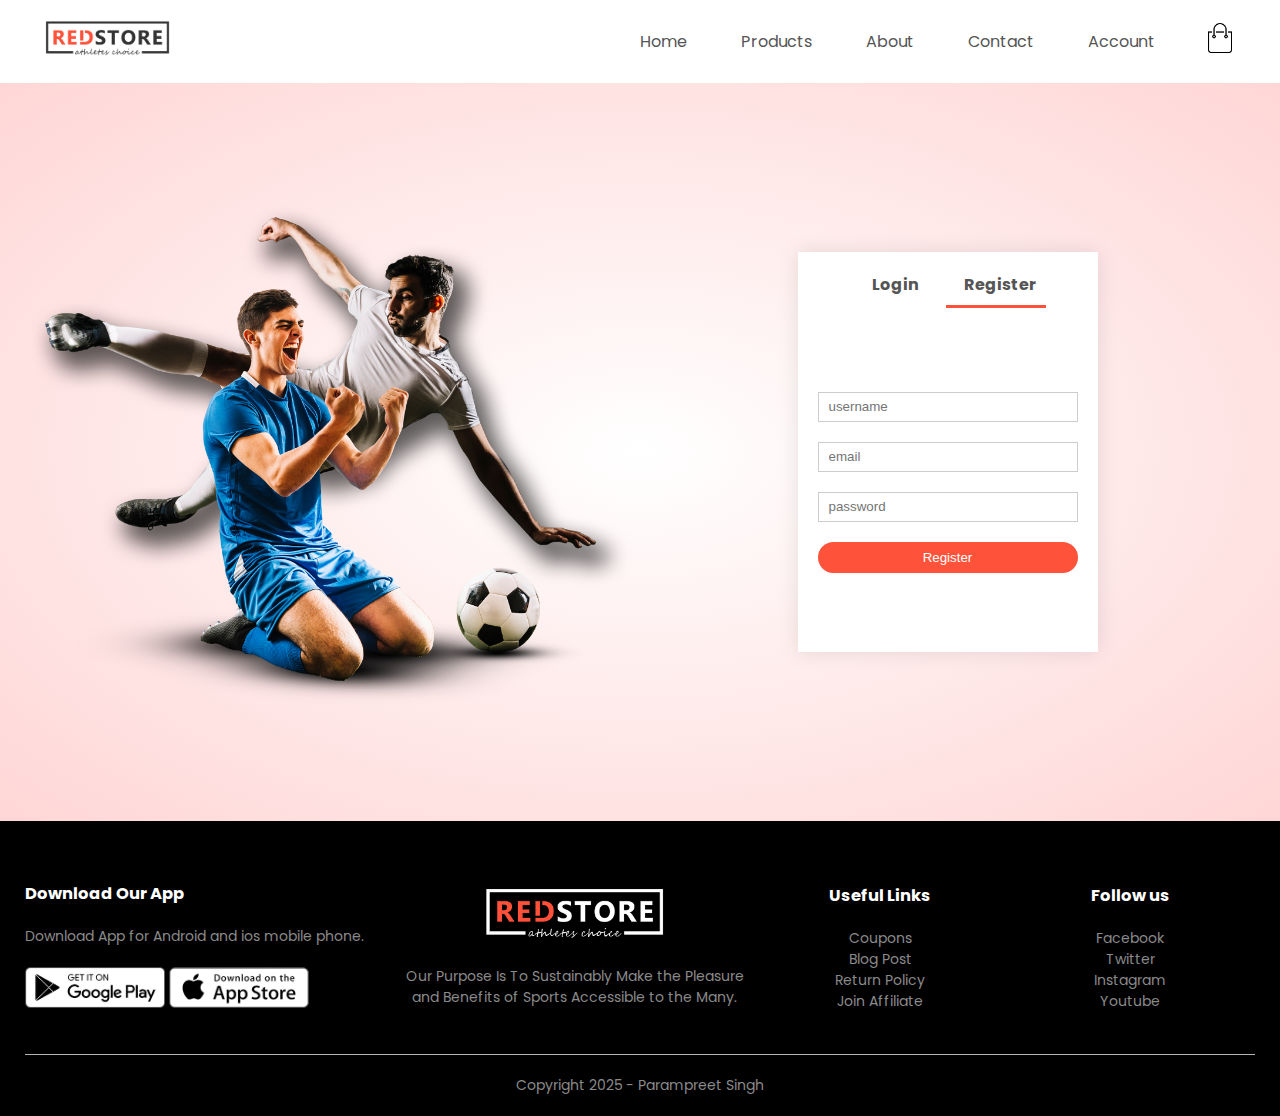
<file: account.html>
<!DOCTYPE html>
<html>
    
    <head>
        <meta charset="utf-8">
        <meta name="viewport" content="width-device-width, initial-scale=1.0">
        <title>All Products - Redstore</title>
        <link rel="stylesheet" href="./css/style.css">
        <link rel="stylesheet" href="https://fonts.googleapis.com/css2?family=Poppins:wght@200;300;400;500;600;700&display=swap">
        <link rel="stylesheet" href="https://cdnjs.cloudflare.com/ajax/libs/font-awesome/6.7.2/css/all.min.css">
    </head>
    <body>
        <div class="container">
            <div class="navbar">
                <div class="logo">
                    <a href="index.html"><img src="./images/logo.png" width="125px"></a>
                </div>
                 <nav>
                    <ul id="MenuItems">
                        <li><a href="index.html">Home</a></li>
                        <li><a href="products.html">Products</a></li>
                        <li><a href="">About</a></li>
                        <li><a href="">Contact</a></li>
                        <li><a href="account.html">Account</a></li>
                    </ul>
                </nav>
                <a href="cart.html"><img src="./images/cart.png" width="30px" height="30px"></a>
                <img src="./images/menu.png" class="menu-icon" onClick="menutoggle()">
            </div>   
        </div>
        <div class="account-page">
            <div class="container">
                <div class="row">
                    <div class="col-2">
                        <img src="./images/image1.png" width="100%">
                    </div>
                    <div class="col-2">
                        <div class="form-container">
                            <div class="form-btn">
                                <span onclick="login()">Login</span>
                                <span onclick="register()">Register</span>
                                <hr id="Indicator">
                            </div>
                            <form id="LoginForm">
                                <input type="text" placeholder="username">
                                <input type="password" placeholder="password">
                                <button type="submit" class="btn">Login</button>
                                <a href="">Forgot password</a>
                            </form>
                            <form id="RegForm">
                                <input type="text" placeholder="username">
                                <input type="email" placeholder="email">
                                <input type="password" placeholder="password">
                                <button type="submit" class="btn">Register</button>
                            </form>
                        </div>
                    </div>
                </div>       
            </div>
        </div>
        <div class ="footer">
            <div class="container">
                <div class="row">
                    <div class="footer-col-1">
                        <h3>Download Our App</h3>
                        <p>Download App for Android and ios mobile phone.</p>
                        <div class="app-logo">
                            <img src="./images/play-store.png" alt="">
                            <img src="./images/app-store.png" alt="">
                        </div>
                    </div>
                    <div class="footer-col-2">
                        <img src="./images/logo-white.png">
                        <p>Our Purpose Is To Sustainably Make the Pleasure and Benefits of Sports Accessible to the Many.</p>
                    </div>
                    <div class="footer-col-3">
                        <h3>Useful Links</h3>
                        <ul>
                            <li>Coupons</li>
                            <li>Blog Post</li>
                            <li>Return Policy</li>
                            <li>Join Affiliate</li>
                        </ul>
                    </div>
                    <div class="footer-col-4">
                        <h3>Follow us</h3>
                        <ul>
                            <li>Facebook</li>
                            <li>Twitter</li>
                            <li>Instagram</li>
                            <li>Youtube</li>
                        </ul>
                    </div>
                </div>
                <hr>
                <p class="copyright">Copyright 2025 - Parampreet Singh</p>
            </div>
        </div>
        <script type="text/javascript">
            var menuItems = document.getElementById("MenuItems");
            MenuItems.style.maxHeight = "0px";
            
            function menutoggle(){
                if(MenuItems.style.maxHeight == "0px"){
                    MenuItems.style.maxHeight = "200px";
                }
                else {
                    MenuItems.style.maxHeight = "0px";
                }
            }
        </script>
        <script type="text/javascript">
            var LoginForm = document.getElementById("LoginForm");
            var RegForm = document.getElementById("RegForm");
            var Indicator = document.getElementById("Indicator");
            
            function register(){
                RegForm.style.transform = "translateX(0px)";
                LoginForm.style.transform = "translateX(0px)";
                Indicator.style.transform = "translateX(100px)"
            }

            function login(){
                RegForm.style.transform = "translateX(300px)";
                LoginForm.style.transform = "translateX(300px)";
                Indicator.style.transform = "translateX(0px)";
            }
        </script>
    </body>
</html>
</file>
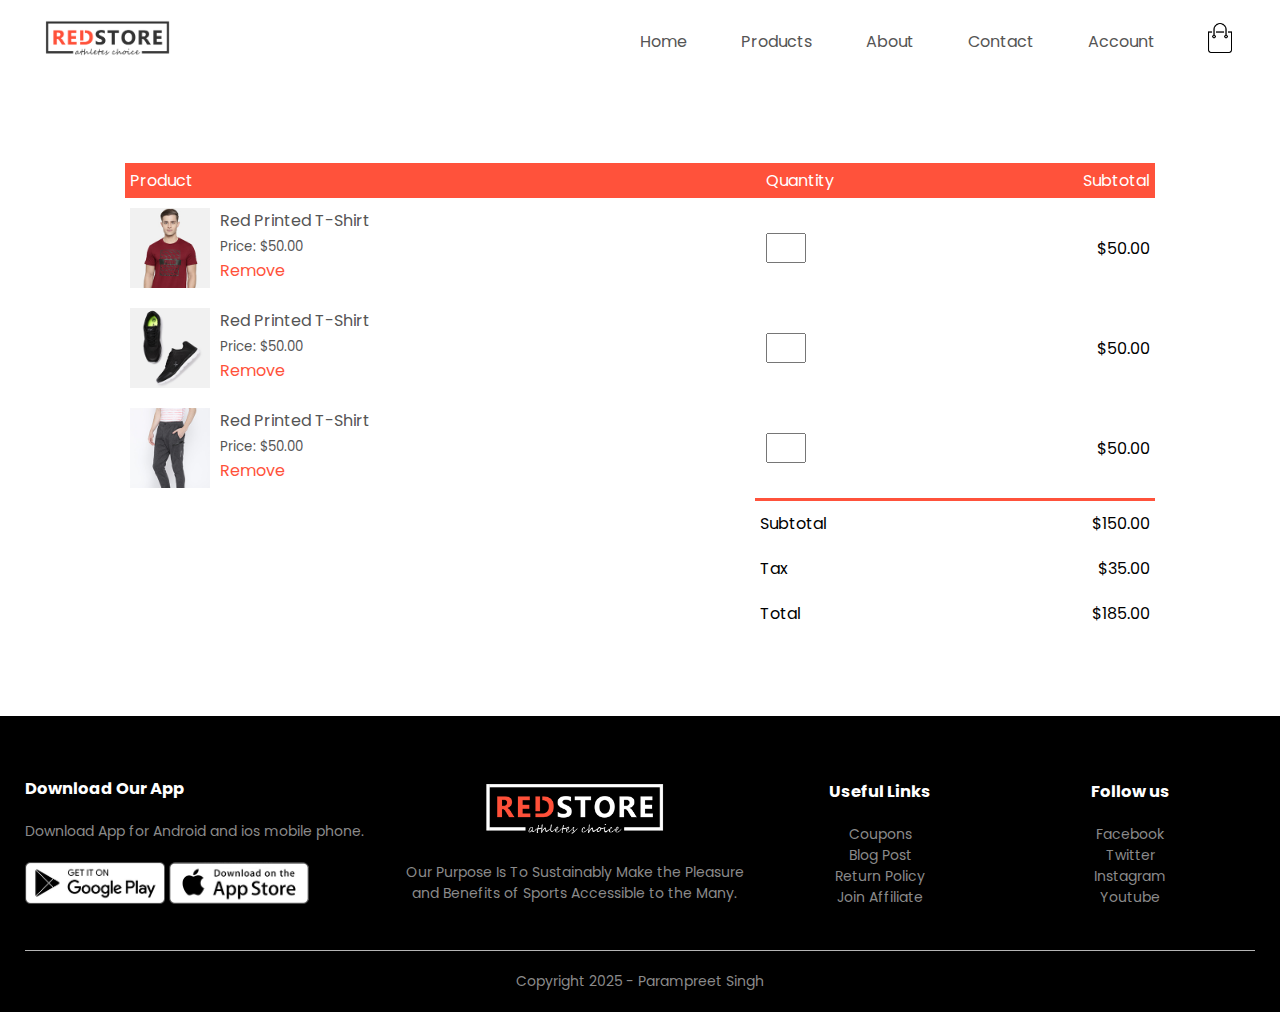
<file: cart.html>
<!DOCTYPE html>
<html>
    
    <head>
        <meta charset="utf-8">
        <meta name="viewport" content="width-device-width, initial-scale=1.0">
        <title>All Products - Redstore</title>
        <link rel="stylesheet" href="./css/style.css">
        <link rel="stylesheet" href="https://fonts.googleapis.com/css2?family=Poppins:wght@200;300;400;500;600;700&display=swap">
        <link rel="stylesheet" href="https://cdnjs.cloudflare.com/ajax/libs/font-awesome/6.7.2/css/all.min.css">
    </head>
    <body>
        <div class="container">
            <div class="navbar">
                <div class="logo">
                    <a href="index.html"><img src="./images/logo.png" width="125px"></a>
                </div>
                <nav>
                    <ul id="MenuItems">
                        <li><a href="index.html">Home</a></li>
                        <li><a href="products.html">Products</a></li>
                        <li><a href="">About</a></li>
                        <li><a href="">Contact</a></li>
                        <li><a href="account.html">Account</a></li>
                    </ul>
                </nav>
                <a href="cart.html"><img src="./images/cart.png" width="30px" height="30px"></a>
                <img src="images/menu.png" class="menu-icon" onClick="menutoggle()">
            </div>
        </div>
        <div class="small-container cart-page">
            <table>
                <tr>
                    <th>Product</th>
                    <th>Quantity</th>
                    <th>Subtotal</th>
                </tr>
                <tr>
                    <td>
                        <div class="cart-info">
                            <img src="./images/buy-1.jpg">
                            <div>
                                <p>Red Printed T-Shirt</p>
                                <small>Price: $50.00</small><br>
                                <a href="">Remove</a>
                            </div>
                        </div>
                    </td>
                    <td><input type="number" vlaue="1"></td>
                    <td>$50.00</td>
                </tr>
                <tr>
                    <td>
                        <div class="cart-info">
                            <img src="./images/buy-2.jpg">
                            <div>
                                <p>Red Printed T-Shirt</p>
                                <small>Price: $50.00</small><br>
                                <a href="">Remove</a>
                            </div>
                        </div>
                    </td>
                    <td><input type="number" vlaue="1"></td>
                    <td>$50.00</td>
                </tr>
                <tr>
                    <td>
                        <div class="cart-info">
                            <img src="./images/buy-3.jpg">
                            <div>
                                <p>Red Printed T-Shirt</p>
                                <small>Price: $50.00</small><br>
                                <a href="">Remove</a>
                            </div>
                        </div>
                    </td>
                    <td><input type="number" vlaue="1"></td>
                    <td>$50.00</td>
                </tr>
            </table>    
            <div class="total-price">
                <table>
                    <tr>
                        <td>Subtotal</td>
                        <td>$150.00</td>
                    </tr>
                    <tr>
                        <td>Tax</td>
                        <td>$35.00</td>
                    </tr>
                    <tr>
                        <td>Total</td>
                        <td>$185.00</td>
                    </tr>
                </table>
            </div>
        </div>
        <div class ="footer">
            <div class="container">  
                <div class="row">
                    <div class="footer-col-1">
                        <h3>Download Our App</h3>
                        <p>Download App for Android and ios mobile phone.</p>
                        <div class="app-logo">
                            <img src="./images/play-store.png" alt="">
                            <img src="./images/app-store.png" alt="">
                        </div>
                    </div>
                    <div class="footer-col-2">
                        <img src="./images/logo-white.png">
                        <p>Our Purpose Is To Sustainably Make the Pleasure and Benefits of Sports Accessible to the Many.</p>
                    </div>
                    <div class="footer-col-3">
                        <h3>Useful Links</h3>
                        <ul>
                            <li>Coupons</li>
                            <li>Blog Post</li>
                            <li>Return Policy</li>
                            <li>Join Affiliate</li>
                        </ul>
                    </div>
                    <div class="footer-col-4">
                        <h3>Follow us</h3>
                        <ul>
                            <li>Facebook</li>
                            <li>Twitter</li>
                            <li>Instagram</li>
                            <li>Youtube</li>
                        </ul>
                    </div>    
                </div>
                <hr>
                <p class="copyright">Copyright 2025 - Parampreet Singh</p>    
            </div>
        </div>
        <script type="text/javascript">
            var menuItems = document.getElementById("MenuItems");
            MenuItems.style.maxHeight = "0px";
            
            function menutoggle(){
                if(MenuItems.style.maxHeight == "0px"){
                    MenuItems.style.maxHeight = "200px";
                }
                else{
                    MenuItems.style.maxHeight = "0px";
                }
            }
        </script>
    </body>
</html>
</file>
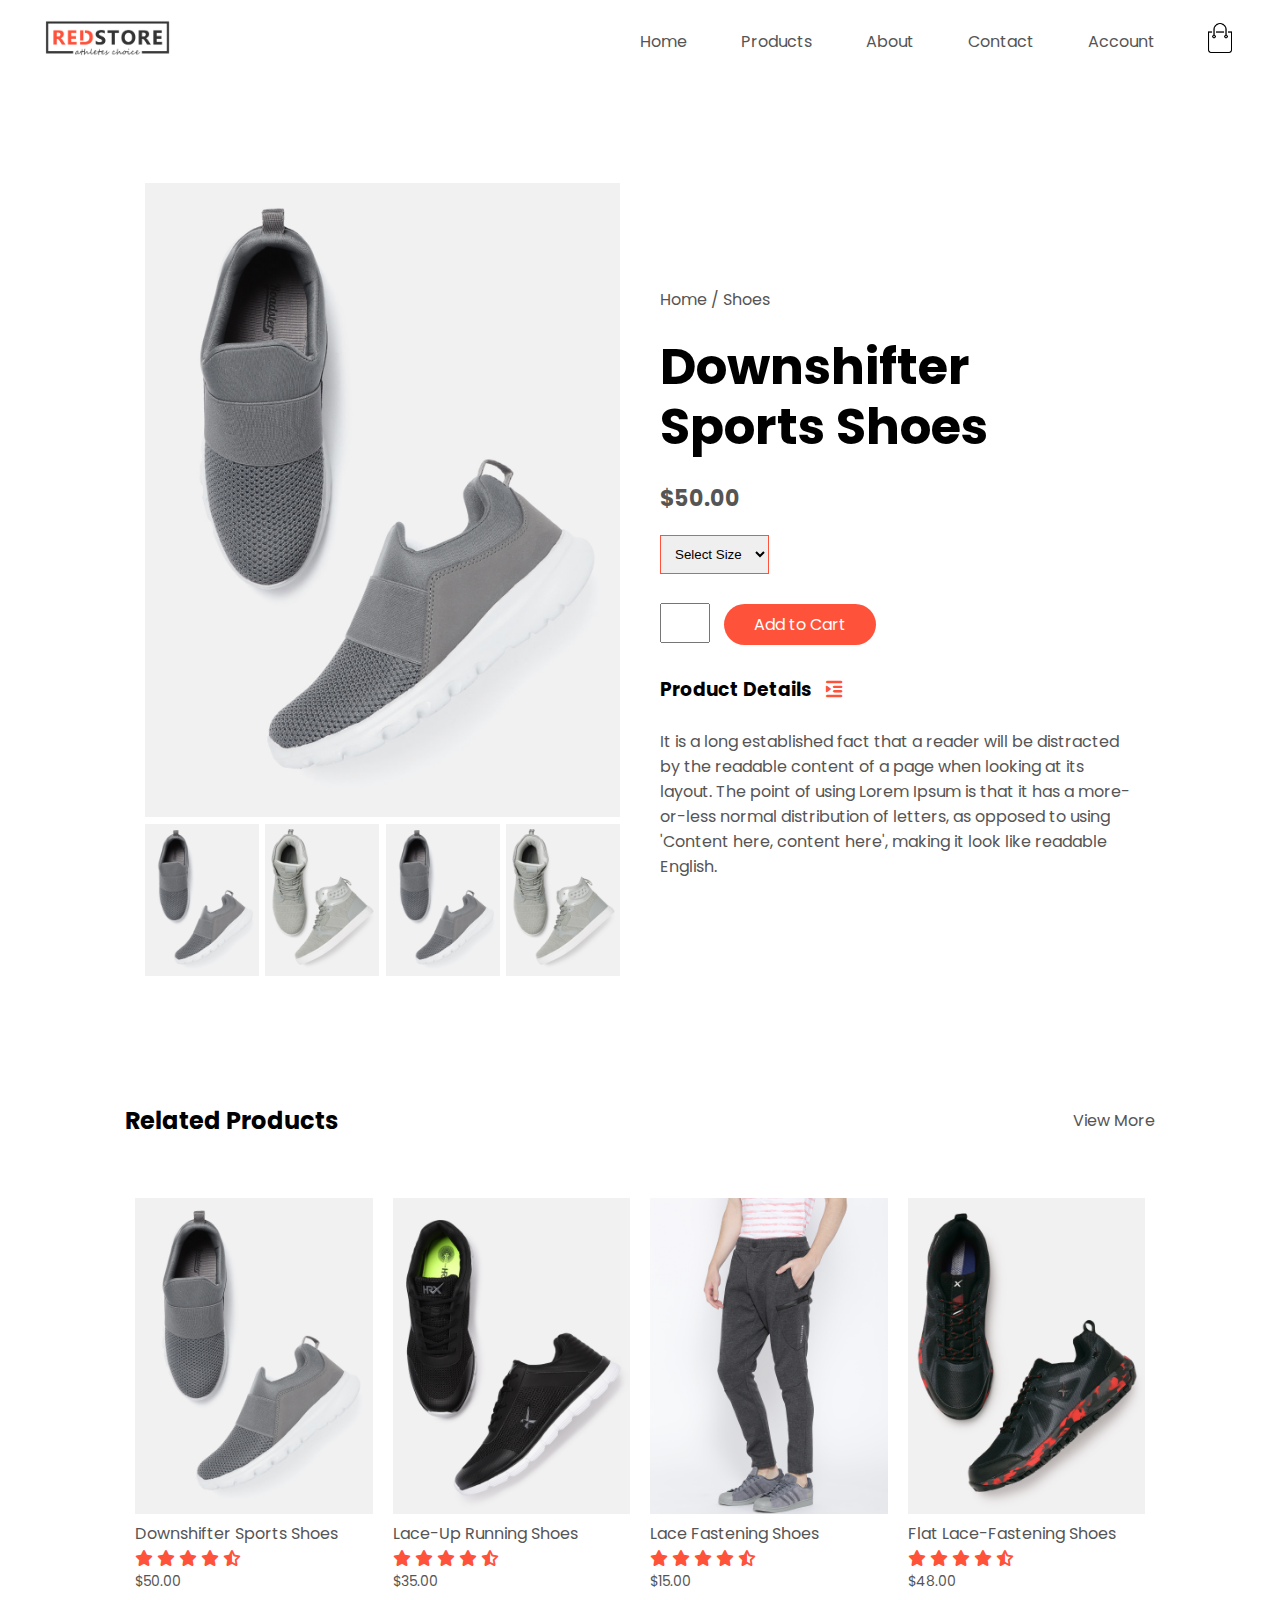
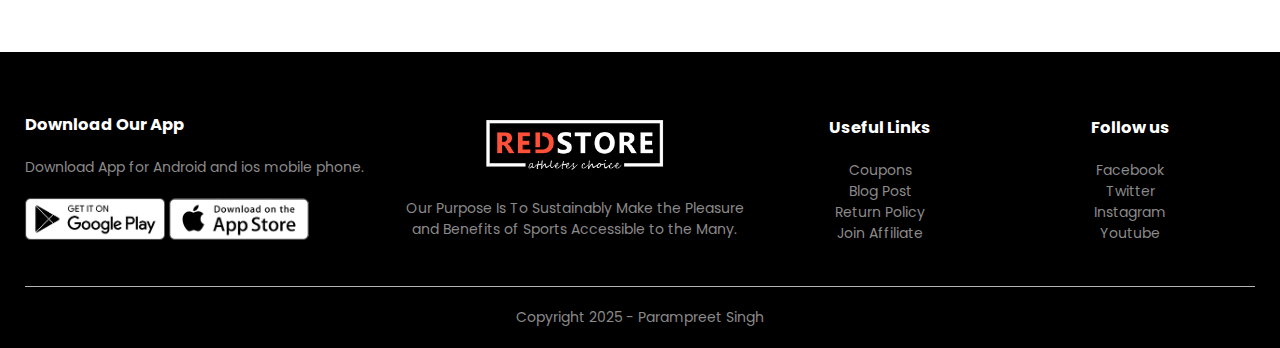
<file: products-details.html>
<!DOCTYPE html>
<html lang="en">
    <head>
        <meta charset="UTF-8">
        <meta name="viewport" content="width=device-width, initial-scale=1.0">
        <title>All Products - Redstore</title>
        <link rel="stylesheet" href="./css/style.css">
        <link rel="stylesheet" href="https://fonts.googleapis.com/css2?family=Poppins:wght@200;300;400;500;600;700&display=swap">
        <link rel="stylesheet" href="https://cdnjs.cloudflare.com/ajax/libs/font-awesome/6.7.2/css/all.min.css">
    </head>
    <body>
        <div class="container">
            <div class="navbar">
                <div class="logo">
                    <a href="index.html"><img src="./images/logo.png" width="125px"></a>
                </div>
                <nav>
                    <ul id="MenuItems">
                        <li><a href="index.html">Home</a></li>
                        <li><a href="products.html">Products</a></li>
                        <li><a href="#">About</a></li>
                        <li><a href="#">Contact</a></li>
                        <li><a href="account.html">Account</a></li>
                    </ul>
                </nav>
                <a href="cart.html"><img src="./images/cart.png" width="30px" height="30px"></a>
                <img src="./images/menu.png" class="menu-icon" onclick="menutoggle()">
            </div>
        </div>
        <div class="small-container single-product">
            <div class="row">
                <div class="col-2">
                    <img src="./images/product-11.jpg" width="100%" id="productImg">
                    <div class="small-img-row">
                        <div class="small-img-col">
                            <img src="./images/product-11.jpg" width="100%" class="small-img">
                        </div>
                        <div class="small-img-col">
                            <img src="./images/product-5.jpg" width="100%" class="small-img">
                        </div>
                        <div class="small-img-col">
                            <img src="./images/product-11.jpg" width="100%" class="small-img">
                        </div>
                        <div class="small-img-col">
                            <img src="./images/product-5.jpg" width="100%" class="small-img">
                        </div>
                    </div>
                </div>
                <div class="col-2">
                    <p>Home / Shoes</p>
                    <h1>Downshifter Sports Shoes</h1>
                    <h4>$50.00</h4>
                    <select>
                        <option>Select Size</option>
                        <option>6<!--Small (s)--></option>
                        <option>7<!--Medium (M)--></option>
                        <option>8<!--Large (L)--></option>
                        <option>9<!--XL--></option>
                        <option>10<!--XXL--></option>
                    </select>
                    <input type="number" values="1">
                    <a href="cart.html" class="btn">Add to Cart</a>
                    <h3>Product Details <i class="fa-solid fa-indent" ></i></h3>
                    <br>
                    <p>It is a long established fact that a reader will be distracted by the readable content of a page when looking at its layout. The point of using Lorem Ipsum is that it has a more-or-less normal distribution of letters, as opposed to using 'Content here, content here', making it look like readable English.</p>
                </div>
            </div>
        </div>
        <div class="small-container">
            <div class="row row-2">
                <h2>Related Products</h2>
                <a href="products.html"><p>View More</p></a>
            </div>
        </div>
        <div class="small-container">
            <div class="row">
                <div class="col-4">
                    <a href="products-details.html"><img src="./images/product-11.jpg"></a>
                    <a href="products-details.html"><h4>Downshifter Sports Shoes</h4></a>
                    <div class="rating">
                        <i class="fa-solid fa-star"></i>
                        <i class="fa-solid fa-star"></i>
                        <i class="fa-solid fa-star"></i>
                        <i class="fa-solid fa-star"></i>
                        <i class="fa-solid fa-star-half-stroke"></i>
                    </div>
                    <p>$50.00</p>
                </div>
                <div class="col-4">
                    <a href="products-details.html"><img src="./images/product-2.jpg"></a>
                    <h4>Lace-Up Running Shoes</h4>
                    <div class="rating">
                        <i class="fa-solid fa-star"></i>
                        <i class="fa-solid fa-star"></i>
                        <i class="fa-solid fa-star"></i>
                        <i class="fa-solid fa-star"></i>
                        <i class="fa-solid fa-star-half-stroke" ></i>
                    </div>
                    <p>$35.00</p>
                </div>
                <div class="col-4">
                    <a href="products-details.html"><img src="./images/product-3.jpg"></a>
                    <h4>Lace Fastening Shoes</h4>
                    <div class="rating">
                        <i class="fa-solid fa-star"></i>
                        <i class="fa-solid fa-star"></i>
                        <i class="fa-solid fa-star"></i>
                        <i class="fa-solid fa-star"></i>
                        <i class="fa-solid fa-star-half-stroke"></i>
                    </div>
                    <p>$15.00</p>
                </div>
                <div class="col-4">
                    <a href="products-details.html"><img src="./images/product-10.jpg"></a>
                    <h4>Flat Lace-Fastening Shoes</h4>
                    <div class="rating">
                        <i class="fa-solid fa-star"></i>
                        <i class="fa-solid fa-star"></i>
                        <i class="fa-solid fa-star"></i>
                        <i class="fa-solid fa-star"></i>
                        <i class="fa-solid fa-star-half-stroke"></i>
                    </div>
                    <p>$48.00</p>
                </div>  
            </div>
        </div>
        <div class ="footer">
            <div class="container">
                <div class="row">
                    <div class="footer-col-1">
                        <h3>Download Our App</h3>
                        <p>Download App for Android and ios mobile phone.</p>
                        <div class="app-logo">
                            <img src="./images/play-store.png" alt="">
                            <img src="./images/app-store.png" alt="">
                        </div>
                    </div>
                    <div class="footer-col-2">
                        <img src="./images/logo-white.png">
                        <p>Our Purpose Is To Sustainably Make the Pleasure and Benefits of Sports Accessible to the Many.</p>
                    </div>
                    <div class="footer-col-3">
                        <h3>Useful Links</h3>
                        <ul>
                            <li>Coupons</li>
                            <li>Blog Post</li>
                            <li>Return Policy</li>
                            <li>Join Affiliate</li>
                        </ul>
                    </div>
                    <div class="footer-col-4">
                        <h3>Follow us</h3>
                        <ul>
                            <li>Facebook</li>
                            <li>Twitter</li>
                            <li>Instagram</li>
                            <li>Youtube</li>
                        </ul>
                    </div>
            
                </div>
                <hr>
                <p class="copyright"> Copyright 2025 - Parampreet Singh</p>
            </div>
        </div>
        <script type="text/javascript">
            var menuItems = document.getElementById("MenuItems");
            MenuItems.style.maxHeight = "0px";
            
            function menutoggle(){
                if(MenuItems.style.maxHeight == "0px"){
                    MenuItems.style.maxHeight = "200px";
                }
                else{
                    MenuItems.style.maxHeight = "0px";
                }
            }
        </script>
        <script type="text/javascript">
            var productImg = document.getElementById("productImg");
            var smallImg = document.getElementsByClassName("small-img");
        
            smallImg[0].onclick = function(){
                productImg.src = smallImg[0].src;
            }
            smallImg[1].onclick = function(){
                productImg.src=smallImg[1].src;
            }
            smallImg[2].onclick = function(){
                productImg.src=smallImg[2].src;
            }
            smallImg[3].onclick = function(){
                productImg.src = smallImg[3].src;
            }
        </script>
    </body>
</html>
</file>
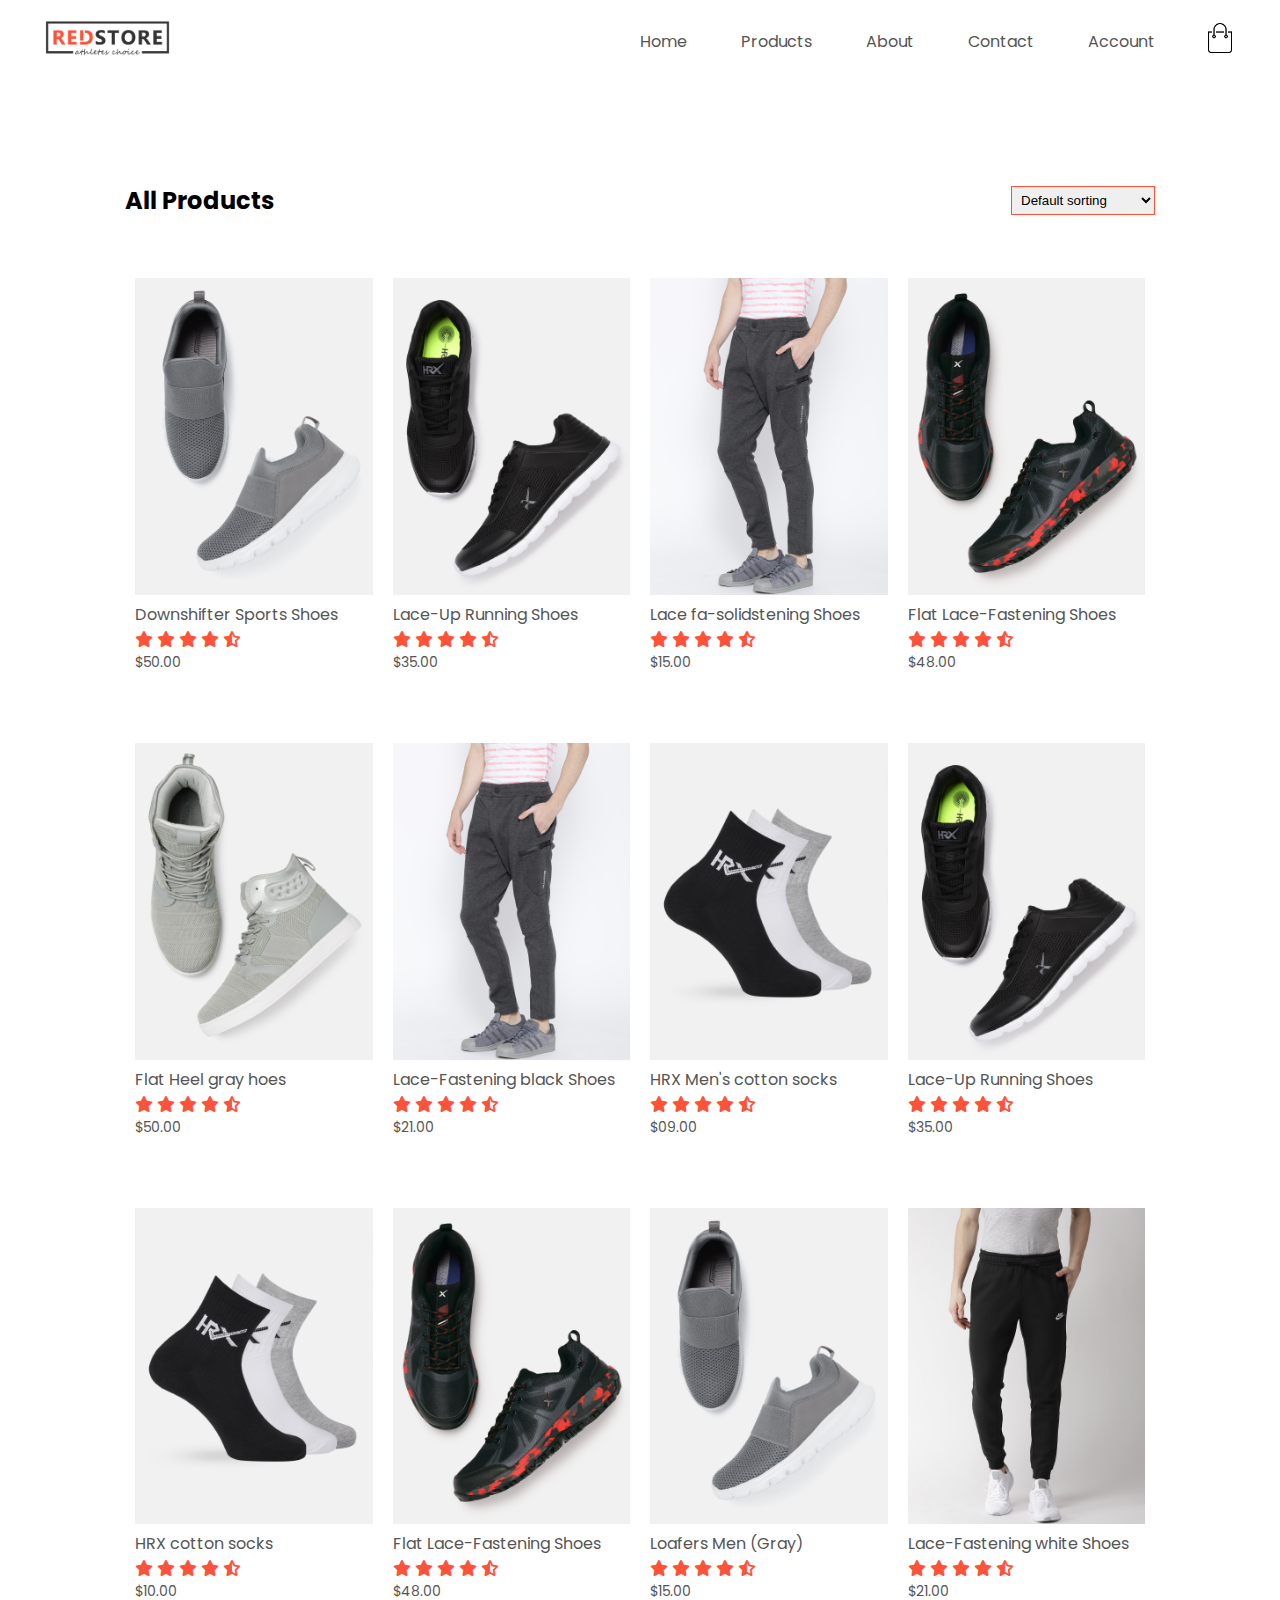
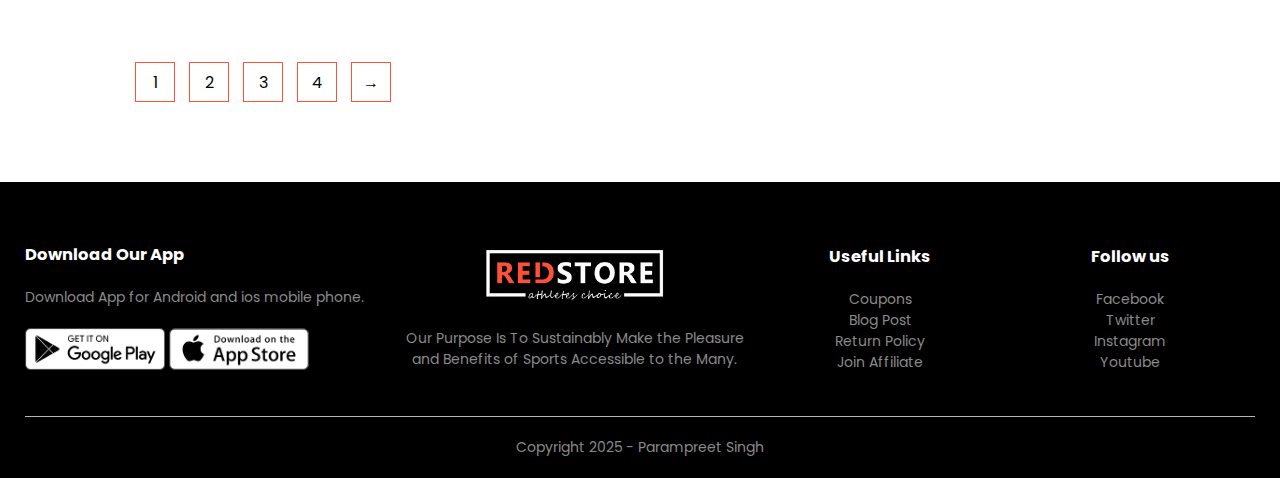
<file: products.html>
<!DOCTYPE html>
<html>
    <head>
        <meta charset="utf-8">
        <meta name="viewport" content="width-device-width, initial-scale=1.0">
        <title>All Products - Redstore</title>
        <link rel="stylesheet" href="./css/style.css">
        <link rel="stylesheet" href="https://fonts.googleapis.com/css2?family=Poppins:wght@200;300;400;500;600;700&display=swap">
        <link rel="stylesheet" href="https://cdnjs.cloudflare.com/ajax/libs/font-awesome/6.7.2/css/all.min.css">
    </head>
    <body>
        <div class="container">
            <div class="navbar">
                <div class="logo">
                    <a href="index.html"><img src="./images/logo.png" width="125px"></a>
                </div>
                <nav>
                    <ul id="MenuItems">
                        <li><a href="index.html">Home</a></li>
                        <li><a href="products.html">Products</a></li>
                        <li><a href="">About</a></li>
                        <li><a href="">Contact</a></li>
                        <li><a href="account.html">Account</a></li>
                    </ul>
                </nav>
                <a href="cart.html"><img src="./images/cart.png" width="30px" height="30px"></a>
                <img src="./images/menu.png" class="menu-icon" onClick="menutoggle()">
            </div>  
        </div>
        <div class="small-container">
            <div class="row row-2">
                <h2>All Products</h2>
                <select>
                    <option>Default sorting</option>
                    <option>Short by price</option>
                    <option>Short by popularity</option>
                    <option>Short by rating</option>
                    <option>Short by sale</option>
                </select>
            </div>
            <div class="row">
                <div class="col-4">
                    <a href="products-details.html"><img src="./images/product-11.jpg"></a>
                    <a href="products-details.html"><h4>Downshifter Sports Shoes</h4></a>
                    <div class="rating">
                        <i class="fa-solid fa-star"></i>
                        <i class="fa-solid fa-star"></i>
                        <i class="fa-solid fa-star"></i>
                        <i class="fa-solid fa-star"></i>
                        <i class="fa-solid fa-star-half-stroke"></i>
                    </div>
                    <p>$50.00</p>
                </div>
                <div class="col-4">
                    <a href="products-details.html"><img src="./images/product-2.jpg"></a>
                    <h4>Lace-Up Running Shoes</h4>
                    <div class="rating">
                        <i class="fa-solid fa-star"></i>
                        <i class="fa-solid fa-star"></i>
                        <i class="fa-solid fa-star"></i>
                        <i class="fa-solid fa-star"></i>
                        <i class="fa-solid fa-star-half-stroke"></i>
                    </div>
                    <p>$35.00</p>
                </div>
                <div class="col-4">
                    <a href="products-details.html"><img src="./images/product-3.jpg"></a>
                    <h4>Lace fa-solidstening Shoes</h4>
                    <div class="rating">
                        <i class="fa-solid fa-star"></i>
                        <i class="fa-solid fa-star"></i>
                        <i class="fa-solid fa-star"></i>
                        <i class="fa-solid fa-star"></i>
                        <i class="fa-solid fa-star-half-stroke"></i>
                    </div>
                    <p>$15.00</p>
                </div>
                <div class="col-4">
                    <a href="products-details.html"><img src="./images/product-10.jpg"></a>
                    <h4>Flat Lace-Fastening Shoes</h4>
                    <div class="rating">
                        <i class="fa-solid fa-star"></i>
                        <i class="fa-solid fa-star"></i>
                        <i class="fa-solid fa-star"></i>
                        <i class="fa-solid fa-star"></i>
                        <i class="fa-solid fa-star-half-stroke"></i>
                    </div>
                    <p>$48.00</p>
                </div>  
            </div>
            <div class="row">
                <div class="col-4">
                    <a href="products-details.html"><img src="./images/product-5.jpg"></a>
                    <h4>Flat Heel gray hoes</h4>
                    <div class="rating">
                        <i class="fa-solid fa-star"></i>
                        <i class="fa-solid fa-star"></i>
                        <i class="fa-solid fa-star"></i>
                        <i class="fa-solid fa-star"></i>
                        <i class="fa-solid fa-star-half-stroke"></i>
                    </div>
                    <p>$50.00</p>
                </div>
                <div class="col-4">
                    <a href="products-details.html"><img src="./images/product-3.jpg"></a>
                    <h4>Lace-Fastening black Shoes</h4>
                    <div class="rating">
                        <i class="fa-solid fa-star"></i>
                        <i class="fa-solid fa-star"></i>
                        <i class="fa-solid fa-star"></i>
                        <i class="fa-solid fa-star"></i>
                        <i class="fa-solid fa-star-half-stroke"></i>
                    </div>
                    <p>$21.00</p>
                </div>
                <div class="col-4">
                    <a href="products-details.html"><img src="./images/product-7.jpg"></a>
                    <h4>HRX Men's cotton socks</h4>
                    <div class="rating">
                        <i class="fa-solid fa-star"></i>
                        <i class="fa-solid fa-star"></i>
                        <i class="fa-solid fa-star"></i>
                        <i class="fa-solid fa-star"></i>
                        <i class="fa-solid fa-star-half-stroke"></i>
                    </div>
                    <p>$09.00</p>
                </div>
                <div class="col-4">
                    <a href="products-details.html"><img src="./images/product-2.jpg"></a>
                    <h4>Lace-Up Running Shoes</h4>
                    <div class="rating">
                        <i class="fa-solid fa-star"></i>
                        <i class="fa-solid fa-star"></i>
                        <i class="fa-solid fa-star"></i>
                        <i class="fa-solid fa-star"></i>
                        <i class="fa-solid fa-star-half-stroke"></i>
                    </div>
                    <p>$35.00</p>
                </div>  
            </div>
            <div class="row">
                <div class="col-4">
                    <a href="products-details.html"><img src="./images/product-7.jpg"></a>
                    <h4>HRX cotton socks</h4>
                    <div class="rating">
                        <i class="fa-solid fa-star"></i>
                        <i class="fa-solid fa-star"></i>
                        <i class="fa-solid fa-star"></i>
                        <i class="fa-solid fa-star"></i>
                        <i class="fa-solid fa-star-half-stroke"></i>
                    </div>
                    <p>$10.00</p>
                </div>
                <div class="col-4">
                    <a href="products-details.html"><img src="./images/product-10.jpg"></a>
                    <h4>Flat Lace-Fastening Shoes</h4>
                    <div class="rating">
                        <i class="fa-solid fa-star"></i>
                        <i class="fa-solid fa-star"></i>
                        <i class="fa-solid fa-star"></i>
                        <i class="fa-solid fa-star"></i>
                        <i class="fa-solid fa-star-half-stroke"></i>
                    </div>
                    <p>$48.00</p>
                </div>
                <div class="col-4">
                    <a href="products-details.html"><img src="./images/product-11.jpg"></a>
                    <h4>Loafers Men (Gray)</h4>
                    <div class="rating">
                        <i class="fa-solid fa-star"></i>
                        <i class="fa-solid fa-star"></i>
                        <i class="fa-solid fa-star"></i>
                        <i class="fa-solid fa-star"></i>
                        <i class="fa-solid fa-star-half-stroke"></i>
                    </div>
                    <p>$15.00</p>
                </div>
                <div class="col-4">
                    <a href="products-details.html"><img src="./images/product-12.jpg"></a>
                    <h4>Lace-Fastening white Shoes</h4>
                    <div class="rating">
                        <i class="fa-solid fa-star"></i>
                        <i class="fa-solid fa-star"></i>
                        <i class="fa-solid fa-star"></i>
                        <i class="fa-solid fa-star"></i>
                        <i class="fa-solid fa-star-half-stroke"></i>
                    </div>
                    <p>$21.00</p>
                </div>  
            </div>
            <div class="page-btn">
                <span>1</span>
                <span>2</span>
                <span>3</span>
                <span>4</span>
                <span>&#8594;</span>
            </div>       
        </div>
        <div class ="footer">
            <div class="container">
                <div class="row">
                    <div class="footer-col-1">
                        <h3>Download Our App</h3>
                        <p>Download App for Android and ios mobile phone.</p>
                        <div class="app-logo">
                            <img src="./images/play-store.png" alt="">
                            <img src="./images/app-store.png" alt="">
                        </div>
                    </div>
                    <div class="footer-col-2">
                        <img src="./images/logo-white.png">
                        <p>Our Purpose Is To Sustainably Make the Pleasure and Benefits of Sports Accessible to the Many.</p>
                    </div>
                    <div class="footer-col-3">
                        <h3>Useful Links</h3>
                        <ul>
                            <li>Coupons</li>
                            <li>Blog Post</li>
                            <li>Return Policy</li>
                            <li>Join Affiliate</li>
                        </ul>
                    </div>
                    <div class="footer-col-4">
                        <h3>Follow us</h3>
                        <ul>
                            <li>Facebook</li>
                            <li>Twitter</li>
                            <li>Instagram</li>
                            <li>Youtube</li>
                        </ul>
                    </div>   
                </div>
                <hr>
                <p class="copyright">Copyright 2025 - Parampreet Singh</p>   
            </div>
        </div>
        <script type="text/javascript">
            var menuItems = document.getElementById("MenuItems");
            MenuItems.style.maxHeight = "0px";
            
            function menutoggle(){
                if(MenuItems.style.maxHeight == "0px"){
                    MenuItems.style.maxHeight = "200px";
                }
                else{
                    MenuItems.style.maxHeight = "0px";
                }
            }
        </script>
    </body>
</html>
</file>
<file: css/style.css>
* {
    margin: 0;
    padding: 0;
    box-sizing: border-box;
}

body {
    font-family: 'Poppins', sans-serif;
}

.navbar {
    display: flex;
    align-items: center;
    padding: 20px;
}

nav {
    flex: 1;
    text-align: right;
}

nav ul {
    display: inline-block;
    list-style-type: none;   
}

nav ul li {
    display: inline-block;
    margin-right: 50px;   
}

a {
    text-decoration: none;
    color: #555;
}

p {
    color: #555;
}

.container {
    max-width: 1300px;
    margin: auto;
    padding-left: 25px;
    padding-right: 25px;
}

.row {
    display: flex;
    align-items: center;
    flex-wrap: wrap;
    justify-content: space-around;
}

.col-2 {
    flex-basis: 50%;
    min-width: 300px;
}

.col-2 img {
    max-width: 100%;
    padding: 50px 0;
} 

.col-2 h1 {
    font-size: 50px;
    line-height: 60px;
    margin: 25px 0;
}

.btn {
    display: inline-block;
    background: #ff523b;
    color: #fff;
    padding: 8px 30px;
    margin: 30px 0px;
    border-radius: 30px;
    transition: background 0.5s;
}

.btn:hover {
    background: #563434;
}

.header {
    background: radial-gradient(#fff, #ffd6d6);
}

.header .row {
    margin-top: 70px;
}

.categories {
    margin: 70px 0;
}

.col-3 {
    flex-basis: 30%;
    min-width: 250px;
    margin-bottom: 30px;
}

.col-3 img {
   width: 100%;
}

.small-container {
    max-width: 1080px;
    margin: auto;
    padding-left: 25px;
    padding-right: 25px;   
}

.col-4 {
    flex-basis: 25%;
    padding: 10px;
    min-width: 200px;
    margin-bottom: 50px;
    transition: transform 0.5s;
}

.col-4 img {
    width: 100%;
}

.title {
    text-align: center;
    margin: 0 auto 80px;
    position: relative;
    line-height: 60px;
    color: #555;
}

.title::after {
    content: '';
    background: #ff523b;
    width: 80px;
    height: 5px;
    border-radius: 5px;
    position: absolute;
    bottom: 0;
    left: 50%;
    transform: translateX(-50%);
}

h4 {
    color: #555;
    font-weight: normal;
}

.col-4 p {
    font-size: 14px;
}

.rating .fa-solid {
    color: #ff523b;
}

.col-4:hover {
    transform: translateY(-5px);
}

.offer {
    background: radial-gradient(#fff, #ffd6d6);
    margin-top: 80px;
    padding: 30px 0;
}

.col-2 .offer-img {
    padding: 50px;
}

small {
    color: #555;
}

.testimonial {
    padding-top: 100px;
}

.testimonial .col-3 {
    text-align: center;
    padding: 40px 20px;
    box-shadow: 0 0 20px 0px rgba(0,0,0,0.1);
    cursor: pointer;
    transition: transform 0.5s;
}

.testimonial .col-3 img {
    width:50px;
    margin-top: 20px;
    border-radius: 50%;
}

.testimonial .col-3:hover {
    transform: translateY(-10px);
}

.fa-solid.fa-quote-left {
    font-size: 34px;
    color: #ff523b;
}

.col-3 p {
    font-size: 12px;
    margin: 12px 0;
    color: #777;
}

.testimonial .col-3 h3 {
    font-weight: 600;
    color: #555;
    font-size: 16px;
}

.brands{
    margin: 100px auto;
}

.col-5 {
    width: 100px;
}

.col-5 img {
    width: 100%;
    cursor: pointer;
    filter: grayscale(100%);
}

.col-5 img:hover {
    filter: grayscale(0);
}

.footer {
    background:#000; 
    color: #8a8a8a;
    font-size: 14px;
    padding:60px 0 20px;
}

.footer p {
    color: #8a8a8a;
}

.footer h3 {
    color: #fff;
    margin-bottom: 20px;
}

.footer-col-1, .footer-col-2,.footer-col-3,.footer-col-4 {
    min-width: 250px;
    margin-bottom: 20px;
}

.footer-col-1 {
    flex-basis: 30%;
}

.footer-col-2 {
    flex: 1;
    text-align: center;
}

.footer-col-2 img {
    width: 180px;
    margin-bottom: 20px;
}

.footer-col-3,.footer-col-4 {
    flex-basis: 12%;
    text-align: center;
}

ul {
    list-style-type: none;   
}

.app-logo {
    margin-top: 20px;
}

.app-logo img {
    width: 140px;
}

.footer hr {
    border: none;
    background: #b5b5b5;
    height: 1px;
    margin: 20px 0;
}

.copyright {
    text-align: center;
}

.menu-icon {
    width: 28px;
    margin-left: 20px;  
    display: none;
}

@media only screen and (max-width:800px) {
    nav ul {
        position: absolute;
        top: 70px;
        left: 0;
        background: #333;
        width: 100%;
        overflow: hidden;
        transition: max-height 0.5s;    
    }
    
    nav ul li {
        display: block;
        margin-right: 50px;
        margin-top: 10px;
        margin-bottom: 10px;
    }
    
    nav ul li a {
        color: #fff;
    }
    
    .menu-icon { 
        display: block;
        cursor: pointer;
    }
}

@media only screen and (max-width:600px) {
    .row {
        text-align: center;
    }
    
    .col-2 .col-3 .col-4 {
        flex-basis: 100%;
    }
    
    .single-product .row {
        text-align: left;
    }
    
    .single-product .col-2 {
        padding: 20px 0;
    }
    
    .single-product h1 {
        font-size: 20px;
        line-height: 32px;
    }
    
    .cart-info p {
        display: none;
    }
}

.row-2 {
    justify-content: space-between;
    margin: 100px auto 50px;
}

select {
    border: 1px solid #ff523b;
    padding: 5px;
}

select:focus {
    outline: none;
}

.page-btn {
    margin: 0 auto 80px;
}

.page-btn span {
    display: inline-block;
    border: 1px solid #ff523b;
    margin-left: 10px;
    width: 40px;
    height: 40px;
    text-align: center;
    line-height: 40px;
    cursor: pointer;
}

.page-btn span:hover {
    background: #ff523b;
    color: #fff;
}

.single-product {
    margin-top: 80px;
}

.single-product .col-2 img {
    padding:0;
}

.single-product .col-2 {
    padding:20px;
}

.single-product h4 {
    margin: 20px 0;
    font-size: 22px;
    font-weight: bold;
}

.single-product select {
    display: block;
    padding: 10px;
    margin-top: 20px;
}

.single-product input {
    width: 50px;
    height: 40px;
    padding-left: 10px;
    font-size: 20px;
    margin-right: 10px;
    border: apx solid #ff523b;
}

input:focus {
    outline: none;
}

.single-product .fa-solid {
    color: #ff523b;
    margin-left: 10px;
}

.small-img-row {
   display:flex;
    justify-content: space-between;
}

.small-img-col {
    flex-basis: 24%;
    cursor: pointer;
}

.cart-page {
    margin: 80px auto;
}

table {
    width: 100%;
    border-collapse: collapse;
}

.cart-info {
    display: flex;
    flex-wrap: wrap;
}

th {
    text-align: left;
    padding: 5px;
    color: #fff;
    background: #ff523b;
    font-weight: normal;
}

td {
    padding: 10px 5px;
}

td input {
    width: 40px;
    height: 30px;
    padding: 5px;
}

td a {
    color: #ff523b;
}

td img {
    width: 80px;
    height: 80px;
    margin-right: 10px;
}

.total-price {
    display: flex;
    justify-content: flex-end;
}

.total-price table {
    border-top: 3px solid #ff523b;
    width: 100%;
    max-width: 400px;
}

td:last-child {
    text-align: right;
}

th:last-child {
    text-align: right;
}

.account-page {
    padding: 50px 0;
    background: radial-gradient(#fff, #ffd6d6);
}

.form-container {
    background: #fff;
    width: 300px;
    height: 400px;
    position: relative;
    text-align: center;
    padding: 20px 0;
    margin: auto;
    box-shadow: 0 0 20px 0px rgba(0,0,0,0.1);
    overflow: hidden;
}

.form-container span {
    font-weight: bold;
    padding: 0 10px;
    color: #555;
    cursor: pointer;
    width: 100px;
    display: inline-block;
}

.form-btn {
    display: inline-block;
}

.form-container form {
    max-width: 300px;
    padding: 0 20px;
    position: absolute;
    top: 130px;
    transition: transform 1s;
}

form input {
    width: 100%;
    height: 30px;
    margin: 10px 0;
    padding: 0 10px;
    border: 1px solid #ccc;
}

form .btn {
    width: 100%;
    border: none;
    cursor: pointer;
    margin: 10px 0;
}

form .btn:focus {
    outline: none;
}

#LoginForm {
    left: -300px;
}

#RegForm {
    left: 0;
}

form a {
    font-size: 12px;
}

#Indicator {
    width: 100px;
    border: none;
    background: #ff523b;
    height: 3px;
    margin-top: 8px;
    transform: translateX(100px);
    transition: transform 1s;
}
</file>
